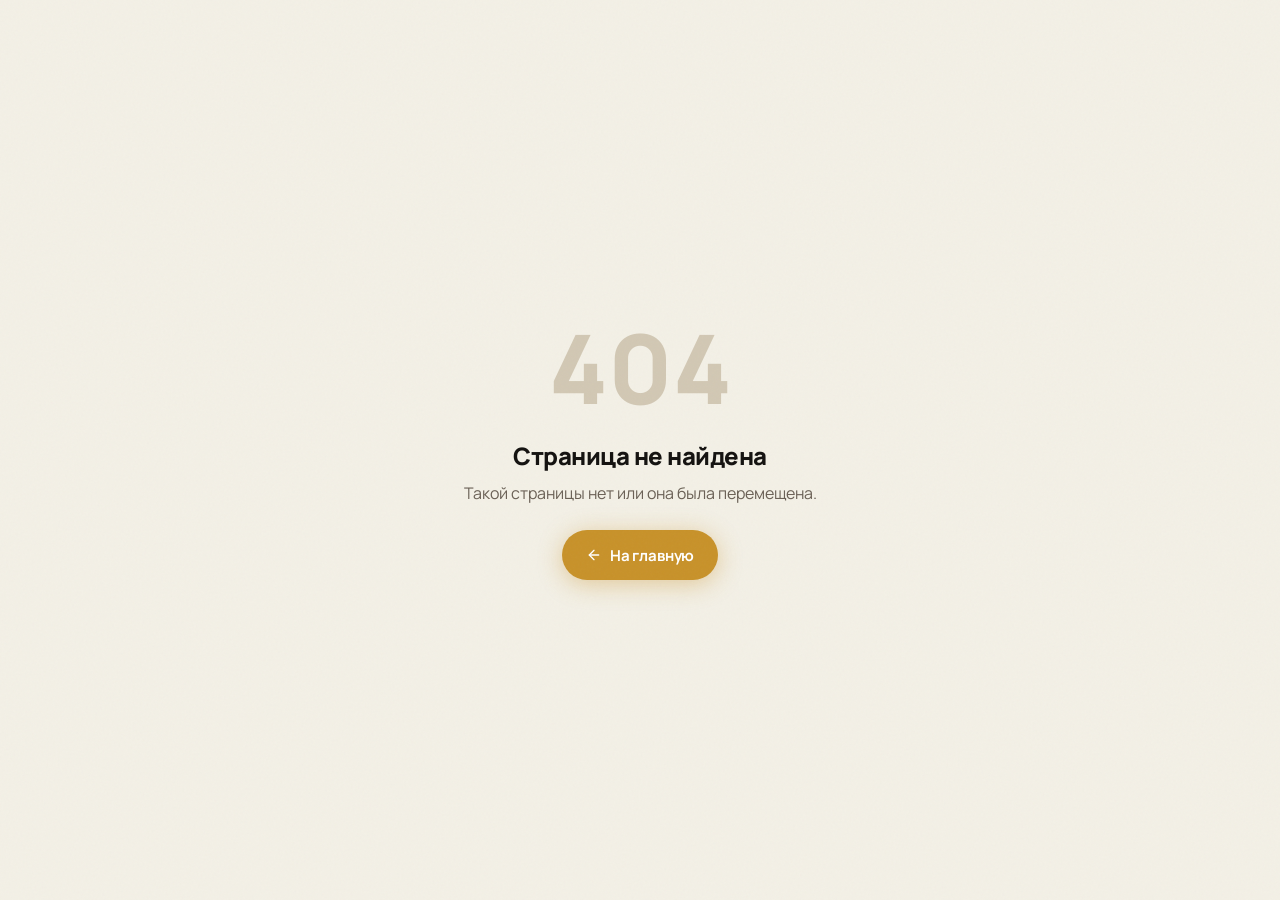
<file: index.html>
<!doctype html>
<html lang="ru">
  <head>
    <meta charset="UTF-8" />
    <meta name="viewport" content="width=device-width, initial-scale=1.0" />
    <title>Qazna Consulting — Консалтинговая компания</title>
    <meta name="description" content="Юристы Qazna Consulting помогут пройти процедуру ВПС по Закону РК № 178-VII. Рассрочка кредитов до 5 лет, остановка процентов и пеней, без статуса банкрота. 9 лет практики, 1000+ дел." />
    <meta property="og:title" content="Уменьшите платёж по кредитам до 5 раз — рассчитайте за 30 секунд" />
    <meta property="og:description" content="По Закону РК № 178-VII процедура ВПС останавливает проценты и пени. Бесплатная консультация юриста." />
    <meta property="og:url" content="https://vps.qazna-consulting.kz" />
    <meta property="og:type" content="website" />
    <meta property="og:image" content="/og-image.png" />
    <link rel="icon" href="/favicon.svg" type="image/svg+xml" />
    <link rel="preconnect" href="https://fonts.googleapis.com" />
    <link rel="preconnect" href="https://fonts.gstatic.com" crossorigin />
    <link href="https://fonts.googleapis.com/css2?family=Geologica:wght@800;900&family=Manrope:wght@400;500;600;700;800&display=swap" rel="stylesheet" />
    <script>(function(){var t=localStorage.getItem('qazna-theme')||(window.matchMedia('(prefers-color-scheme: dark)').matches?'dark':'light');document.documentElement.setAttribute('data-theme',t);})();</script>
    <script type="application/ld+json">
      {
        "@context": "https://schema.org",
        "@type": "LegalService",
        "name": "Qazna Consulting",
        "description": "Юридическая помощь при восстановлении платёжеспособности и банкротстве физических лиц в Казахстане",
        "url": "https://vps.qazna-consulting.kz",
        "telephone": "+7-700-454-96-26",
        "priceRange": "Бесплатная консультация",
        "areaServed": "Kazakhstan"
      }
    </script>
    <script type="module" crossorigin src="/assets/index-BI_GVgSZ.js"></script>
    <link rel="stylesheet" crossorigin href="/assets/index-AGQ07OjR.css">
  </head>
  <body>
    <a
      href="#main-content"
      class="sr-only focus:not-sr-only focus:fixed focus:top-4 focus:left-4 focus:z-50 focus:font-semibold focus:px-4 focus:py-2 focus:rounded-lg focus:shadow-lg"
      style="background:var(--color-surface);color:var(--color-primary)"
    >
      Перейти к содержимому
    </a>
    <div id="root"></div>
    <!-- B24 click popup: script must be immediately before the trigger button -->
    <div style="position:fixed;left:-9999px;top:0;width:1px;height:1px">
      <script data-b24-form="click/1/20i8m7" data-skip-moving="true">(function(w,d,u){var s=d.createElement('script');s.async=true;s.src=u+'?'+(Date.now()/180000|0);var h=d.getElementsByTagName('script')[0];h.parentNode.insertBefore(s,h);})(window,document,'https://cdn-ru.bitrix24.kz/b36416526/crm/form/loader_1.js');</script>
      <button id="b24-hidden-btn" type="button">Открыть форму</button>
    </div>
  </body>
</html>
</file>
